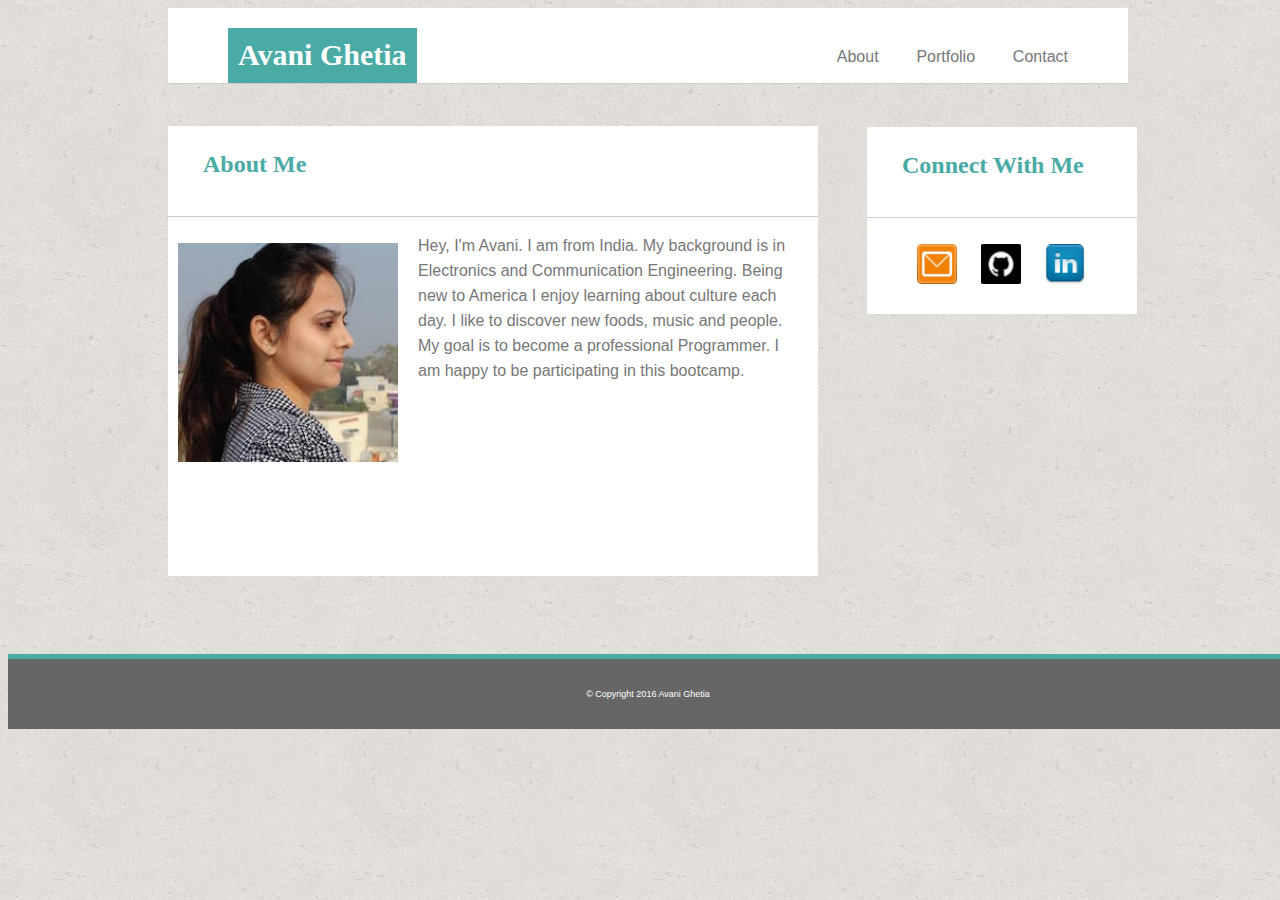
<file: assignment1/index.html>
<!DOCTYPE html>
<html>
<head>
	<title>Porofile</title>
	<meta name="viewport" content="width=device-width, initial-scale=1.0">
	<link rel="stylesheet" type="text/css" hret="assets/css/reset.css">
	<link rel="stylesheet" type="text/css" href="assets/css/style.css">
</head>
<body>
	<div class="container">
		<header>
			<h1>Avani Ghetia</h1>
			<nav>
				<a href="#">About</a>&nbsp; &nbsp;
				<a href="portfolio.html">Portfolio</a>&nbsp; &nbsp;
				<a href="contact.html">Contact</a>
			</nav>
		</header>
	</div>
	<div class="container">
		<section class="main">
			<div class="Paragraph">
				<header class="hd2">
					<h2>About Me</h2>
				</header>
				<content>
					<img class="image" src="assets/images/avani_n.jpg">
					<p>Hey, I'm Avani. I am from India. My background is in Electronics and Communication Engineering. Being new to America I enjoy learning about culture each day. I like to discover new foods, music and people. My goal is to become a professional Programmer. I am happy to be participating in this bootcamp.</p>
				</content>
			</div>
		</div>
	<div class="container">
			<div class="social">
				<header class="hd2">
					<h2>Connect With Me</h2>
				</header>
				<ul>
					<a href="mailto:avaniipatels5@gmail.com"><img  class="sos" src="assets/images/a_email.png"></a>
					<a href="https://github.com"><img  class="sos" src="assets/images/a_github.png"></a>
					<a href="https://linkdin.png"><img  class="sos" src="assets/images/a_linkedin.png"></a>
				</ul>
			</div>
	</div>
</section>
<footer>
	<div class="end">
		&copy; Copyright 2016 Avani Ghetia
	</div>
</footer>
</div>
</body>
</html>
</file>
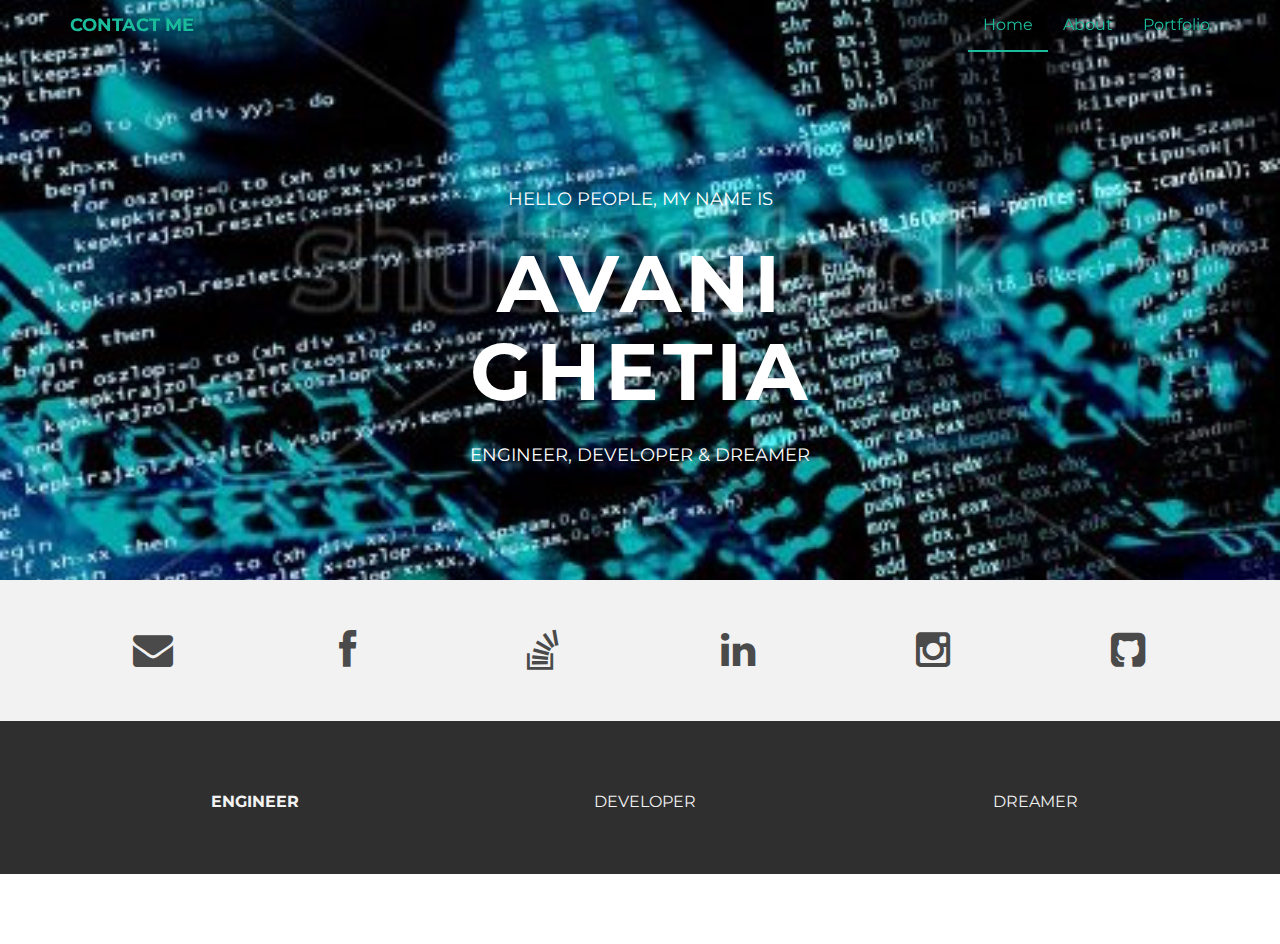
<file: assignment2/index.html>
<!DOCTYPE html>
<html>

<head>
    <meta name="viewport" content="width=device-width, initial-scale=1">
    <title>Profile</title>
    <link href="assets/css/bootstrap.css" rel="stylesheet">
    <link href="assets/css/style.css" rel="stylesheet">
    <link href="assets/css/font-awesome.min.css" rel="stylesheet">
</head>

<body>
    <div class="navbar navbar-default navbar-fixed-top">
        <div class="container">
            <a class="navbar-brand" href="contact.html">CONTACT ME</a>
            <div class="navbar-collapse collapse">
                <ul class="nav navbar-nav navbar-right">
                    <li class="active"><a href="index.html">Home</a></li>
                    <li><a href="about.html">About</a></li>
                    <li><a href="Profile.html#works">Portfolio</a></li>
                </ul>
            </div>
        </div>
    </div>
    <div id="headerwrap">
        <div class="container">
            <div class="row">
                <div class="col-lg-6 col-lg-offset-3">
                    <h4>HELLO PEOPLE, MY NAME IS</h4>
                    <h1>AVANI GHETIA</h1>
                    <h4>ENGINEER, DEVELOPER & DREAMER</h4>
                </div>
            </div>
        </div>
    </div>
    <div id="social">
        <div class="container">
            <div class="row centered">
                <div class="col-lg-2">
                  <a href="mailto:avaniipatels5@gmail.com"><i class="fa fa-envelope"></i></a>
                </div>
                <div class="col-lg-2">
                  <a href="https://www.facebook.com/avani.butani"><i class="fa fa-facebook"></i></a>
                </div>
                <div class="col-lg-2">
                  <a href="http://stackoverflow.com/users/7154726/avani"><i class="fa fa-stack-overflow"></i></a>
                </div>
                <div class="col-lg-2">
                  <a href="https://www.linkedin.com/in/avani-ghetia-2a2614116"><i class="fa fa-linkedin"></i></a>
                </div>
                <div class="col-lg-2">
                  <a href="https://www.instagram.com/avani_ptl/"><i class="fa fa-instagram"></i></a>
                </div>
                <div class="col-lg-2">
                  <a href="https://github.com/avani19"><i class="fa fa-github-square"></i></a>
                </div>
            </div>
        </div>
    </div>
    <div id="footerwrap">
        <div class="container">
            <div class="row centered">
                <div class="col-lg-4">
                    <p><b>ENGINEER</b></p>
                </div>
                <div class="col-lg-4">
                    <p>DEVELOPER</p>
                </div>
                <div class="col-lg-4">
                    <p>DREAMER</p>
                </div>
            </div>
        </div>
    </div>
</body>

</html>
</file>
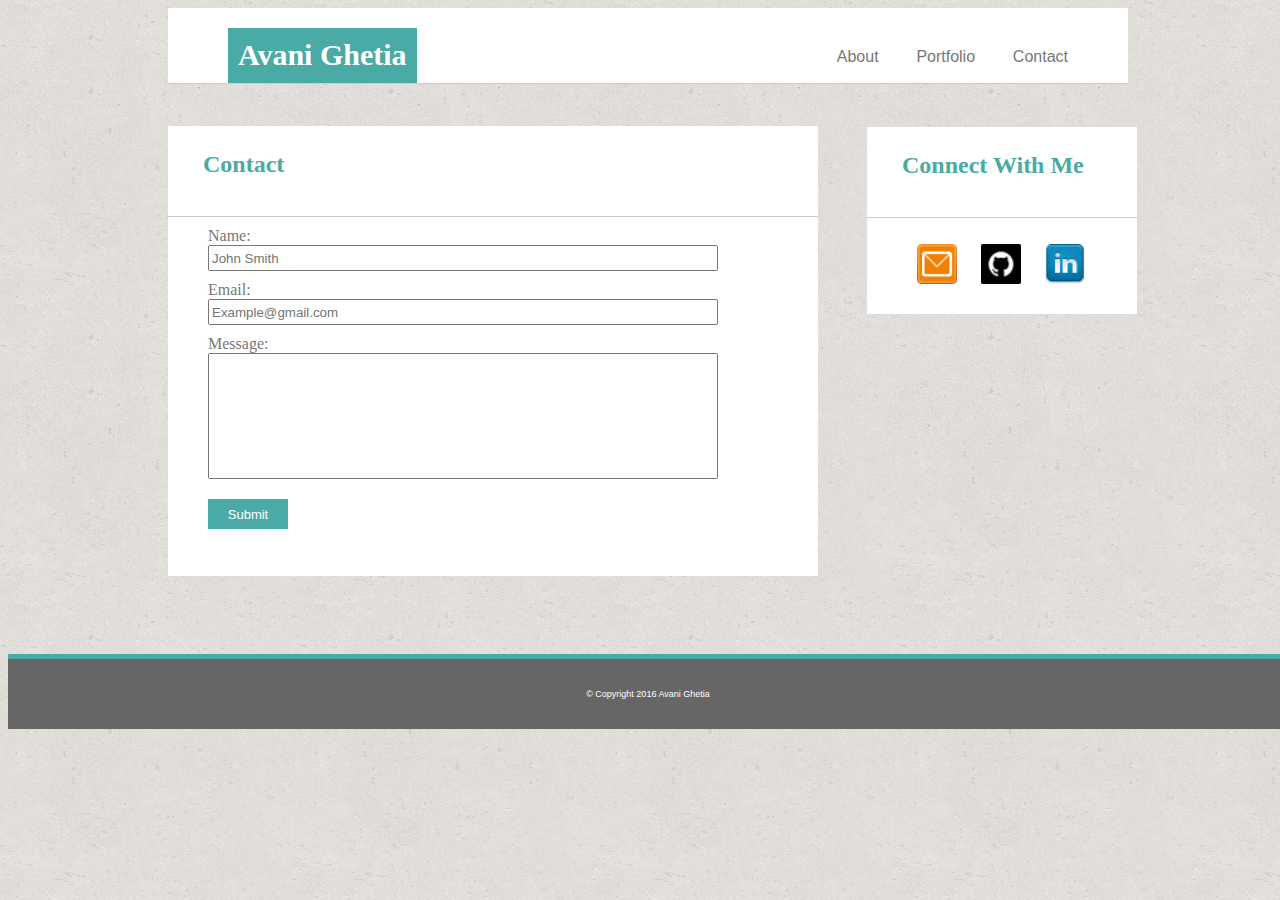
<file: assignment1/contact.html>
<!DOCTYPE html>
<html>
<head>
	<title>Contact</title>
	<link rel="stylesheet" type="text/css" href="assets/css/style.css">
	<link rel="stylesheet" type="text/css" hret="assets/css/reset.css">
</head>
<body>
	<div class="container">
		<header>
			<h1>Avani Ghetia</h1>
			<nav>
				<a href="index.html">About</a>&nbsp; &nbsp;
				<a href="portfolio.html">Portfolio</a>&nbsp; &nbsp;
				<a href="#">Contact</a>
			</nav>
		</header>
	</div>

	<div class="container">
		<section class="main">
			<div class="Paragraph">
			<header class="hd2">
				<h2>Contact</h2>
			</header>
			<content>
				<from>
					<div class="n">
						Name: <br>
						<input type="text" id="first" name="firstname" placeholder="John Smith"><br>
					</div>
					<div class="e">
						Email:<br>
						<input type="link" id="second" name="emailadress" placeholder="Example@gmail.com"><br>
					</div>
					<div class="m">
						Message:<br>
						<input type="text" id="last" name="message"><br>
					</div>
					<input class="submit-button" type="submit" name="op" placeholder="Submit">
				</from>
			</content>
			</div>
		</section>
	</div>
<div class="container">
	<content>
		<div class="social">
			<header class="hd2">
				<h2>Connect With Me</h2>
			</header>
			<ul>
				<a href="mailto:avaniipatels5@gmail.com"><img  class="sos" src="assets/images/a_email.png"></a>
				<a href="https://github.com"><img  class="sos" src="assets/images/a_github.png"></a>
				<a href="https://linkdin.png"><img class="sos" src="assets/images/a_linkedin.png"></a>
			</ul>
		</div>
	</content>
</div>
<footer>
	<div class="end">
		&copy; Copyright 2016 Avani Ghetia
	</div>
</footer>
</body>
</html>
</file>
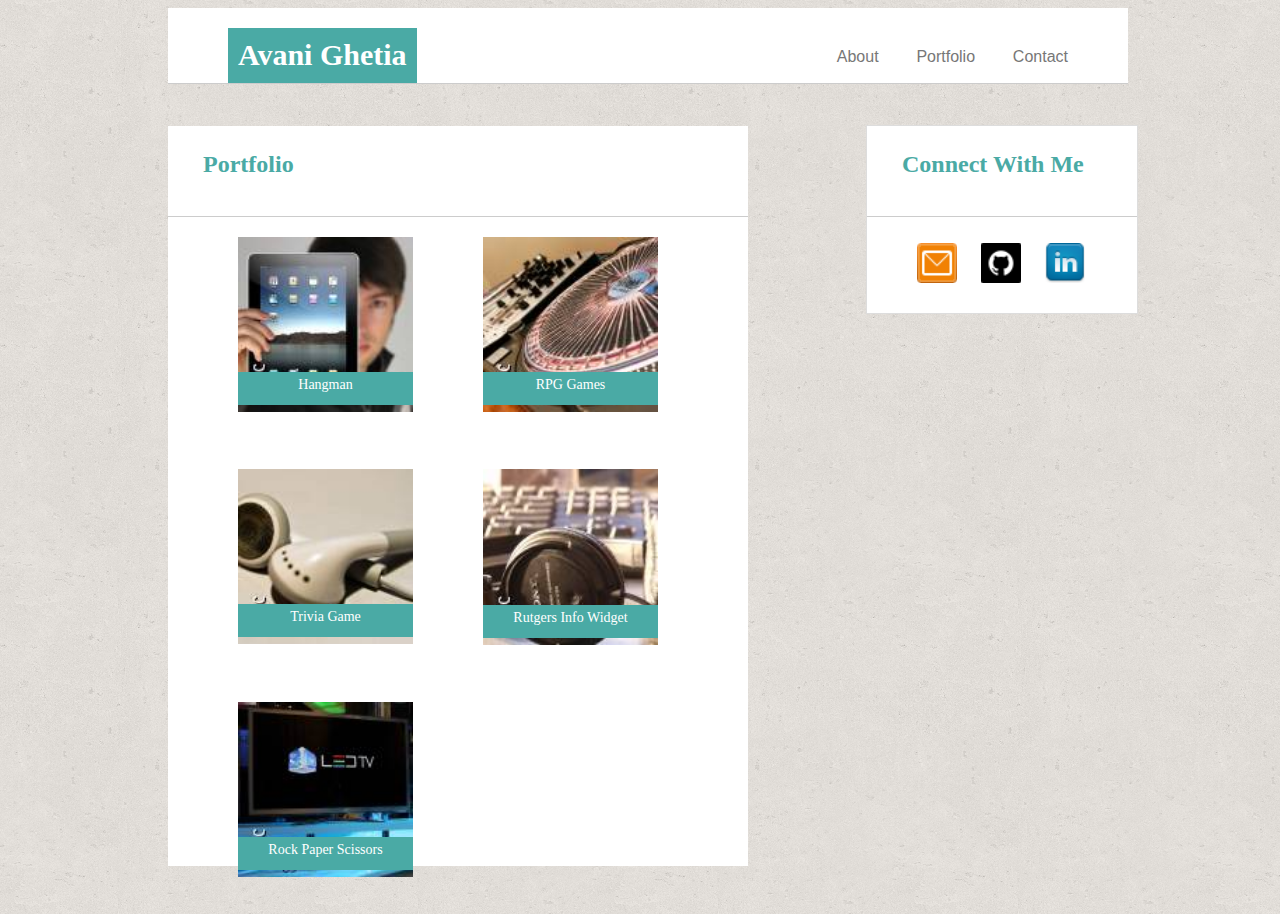
<file: assignment1/portfolio.html>
<!DOCTYPE html>
<html>
<head>
	<title>Porofile</title>
	<link rel="stylesheet" type="text/css" href="assets/css/style.css">
	<link rel="stylesheet" type="text/css" hret="assets/css/reset.css">
</head>
<body>
	<div class="container">
		<header>
			<h1>Avani Ghetia</h1>
			<nav>
				<a href="index.html">About</a>&nbsp; &nbsp;
				<a href="#">Portfolio</a>&nbsp; &nbsp;
				<a href="contact.html">Contact</a>
			</nav>
		</header>
	</div>
	<div class="container">
		<section class="amain">
			<div class="Paragraph">
				<header class="hd2">
					<h2>Portfolio</h2>
				</header>
				<content>
					<div class="Finalprof">	
						<div class="prof1">
							<img src="assets/images/download.jpeg" alt="Por Image" />
							<div class="t1">Hangman</div>
						</div>
						<div class="prof2">
							<img src="assets/images/RPG Games.jpeg" />
							<div class="t1">RPG Games</div>
						</div>
						<div class="prof3">
							<img src="assets/images/Trivia Game.jpeg" />
							<div class="t1">Trivia Game</div>
						</div>
						<div class="prof4">	
							<img src="assets/images/Rutgers Info Widget.jpeg" />
							<div class="t1">Rutgers Info Widget</div>
						</div>						
						<div class="prof5">		
							<img src="assets/images/Rock Paper Scissors.jpeg"/>
							<div class="t1">Rock Paper Scissors</div>
						</div>					
					</div>
				</content>
			</div>
		</section>
	</div>
<content>
	<div class="asocial">
		<header class="hd2">
			<h2>Connect With Me</h2>
		</header>
		<ul>
			<a href="mailto:avaniipatels5@gmail.com"><img class="sos" src="assets/images/a_email.png"></a>
			<a href="https://github.com"><img class="sos" src="assets/images/a_github.png"></a>
			<a href="https://linkdin.png"><img class="sos" src="assets/images/a_linkedin.png"></a>
		</ul>
	</div>
</content>
</body>
</html>
</file>
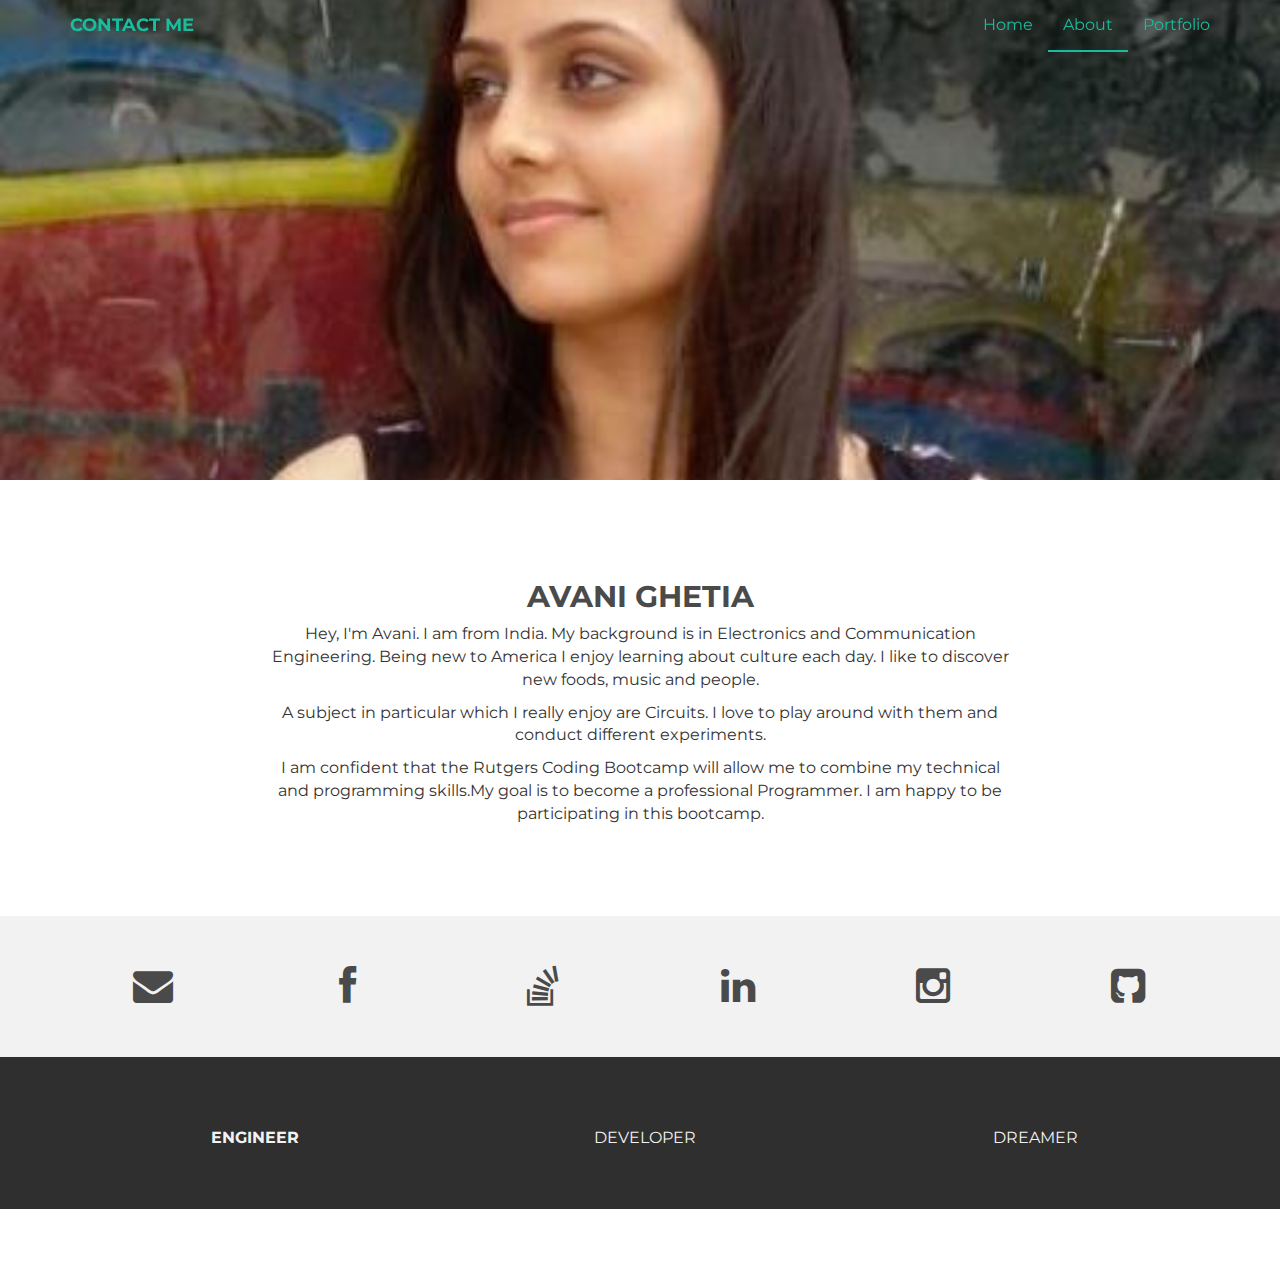
<file: assignment2/about.html>
<!DOCTYPE html>
<html>

<head>
    <meta name="viewport" content="width=device-width, initial-scale=1">
    <title>Bootstrap Profile</title>
    <link href="assets/css/bootstrap.css" rel="stylesheet">
    <link href="assets/css/style.css" rel="stylesheet">
    <link href="assets/css/font-awesome.min.css" rel="stylesheet">
</head>

<body>
    <div class="navbar navbar-default navbar-fixed-top" role="navigation">
        <div class="container">
            <a class="navbar-brand" href="contact.html">CONTACT ME</a>
            <div class="navbar-collapse collapse">
                <ul class="nav navbar-nav navbar-right">
                    <li><a href="index.html">Home</a></li>
                    <li class="active"><a href="about.html">About</a></li>
                    <li><a href="Profile.html">Portfolio</a></li>
                </ul>
            </div>
        </div>
    </div>
    <div id="aboutwrap">
        <div class="container">
            <div class="row">
                <div class="col-lg-6 col-lg-offset-3">
                </div>
            </div>
        </div>
    </div>
    <div class="container">
        <div class="row centered mt mb">
            <div class="col-lg-8 col-lg-offset-2">
                <h2>AVANI GHETIA</h2>
                <p>Hey, I'm Avani. I am from India. My background is in Electronics and Communication Engineering. Being new to America I enjoy learning about culture each day. I like to discover new foods, music and people.</p>
                <p>A subject in particular which I really enjoy are Circuits. I love to play around with them and conduct different experiments.</p>
                <p>I am confident that the Rutgers Coding Bootcamp will allow me to combine my technical and programming skills.My goal is to become a professional Programmer. I am happy to be participating in this bootcamp.</p>
            </div>
        </div>
    </div>
    <div id="social">
        <div class="container">
            <div class="row centered">
                <div class="col-lg-2">
                  <a href="mailto:avaniipatels5@gmail.com"><i class="fa fa-envelope"></i></a>
                </div>
                <div class="col-lg-2">
                  <a href="https://www.facebook.com/avani.butani"><i class="fa fa-facebook"></i></a>
                </div>
                <div class="col-lg-2">
                  <a href="http://stackoverflow.com/users/7154726/avani"><i class="fa fa-stack-overflow"></i></a>
                </div>
                <div class="col-lg-2">
                  <a href="https://www.linkedin.com/in/avani-ghetia-2a2614116"><i class="fa fa-linkedin"></i></a>
                </div>
                <div class="col-lg-2">
                  <a href="https://www.instagram.com/avani_ptl/"><i class="fa fa-instagram"></i></a>
                </div>
                <div class="col-lg-2">
                  <a href="https://github.com/avani19"><i class="fa fa-github-square"></i></a>
                </div>
            </div>
        </div>
    </div>
    <div id="footerwrap">
        <div class="container">
            <div class="row centered">
                <div class="col-lg-4">
                    <p><b>ENGINEER</b></p>
                </div>
                <div class="col-lg-4">
                    <p>DEVELOPER</p>
                </div>
                <div class="col-lg-4">
                    <p>DREAMER</p>
                </div>
            </div>
        </div>
    </div>
</body>

</html>
</file>
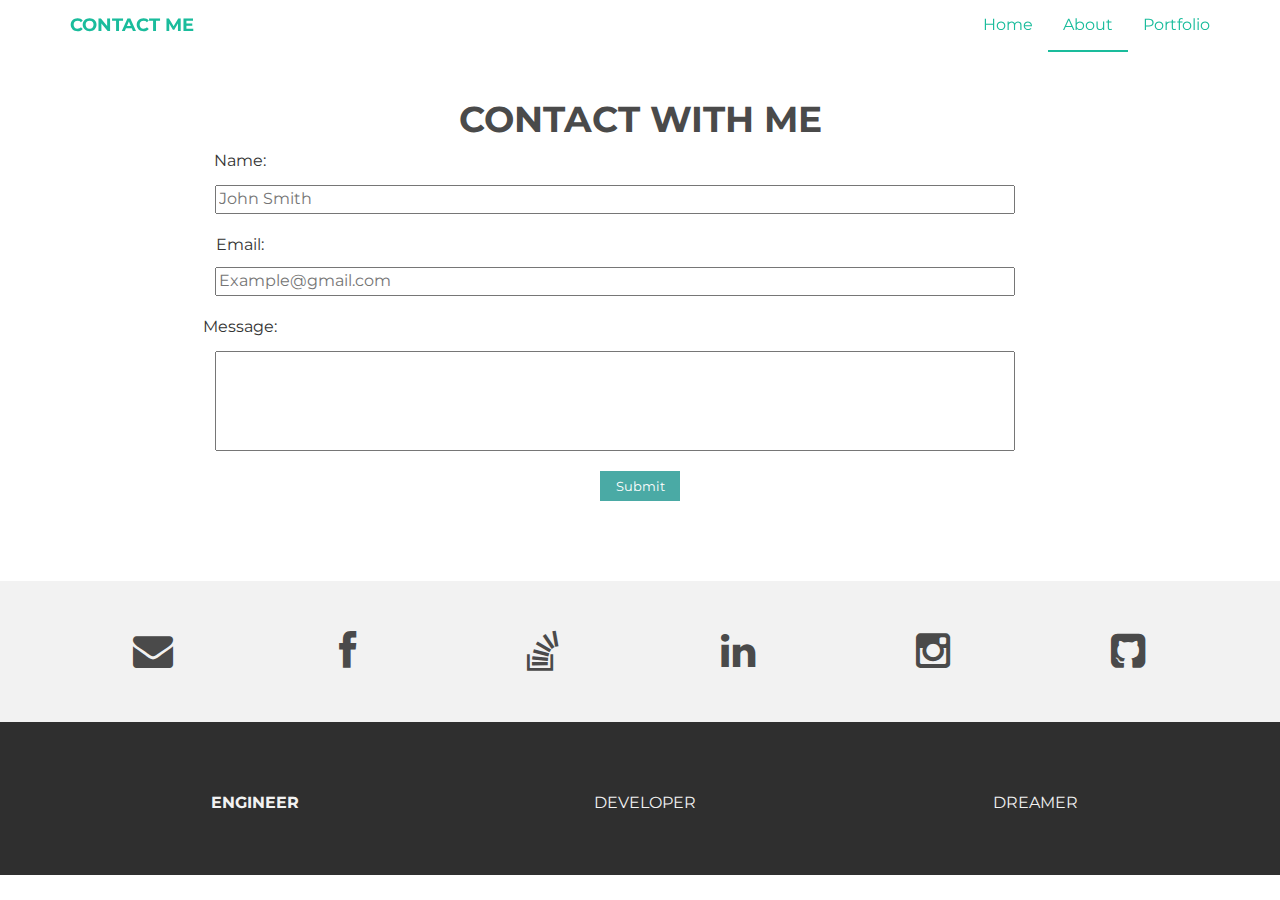
<file: assignment2/contact.html>
<!DOCTYPE html>
<html>

<head>
    <meta name="viewport" content="width=device-width, initial-scale=1">
    <title>Bootstrap Profile</title>
    <link href="assets/css/bootstrap.css" rel="stylesheet">
    <link href="assets/css/style.css" rel="stylesheet">
    <link href="assets/css/font-awesome.min.css" rel="stylesheet">
</head>

<body>
    <div class="navbar navbar-default navbar-fixed-top" role="navigation">
        <div class="container">
            <a class="navbar-brand" href="index.html">CONTACT ME</a>
            <div class="navbar-collapse collapse">
                <ul class="nav navbar-nav navbar-right">
                    <li><a href="index.html">Home</a></li>
                    <li class="active"><a href="about.html">About</a></li>
                    <li><a href="Profile.html">Portfolio</a></li>
                </ul>
            </div>
        </div>
    </div>
    <div class="container">
        <div class="row centered mt mb">
            <h1>CONTACT WITH ME</h1>
            <from>
                <div class="n">
                    <div class="new">Name:</div>
                    <br>
                    <input type="text" id="first" name="firstname" placeholder="John Smith">
                    <br>
                </div>
                <div class="e">
                    <div class="new">Email:</div>
                    <br>
                    <input type="link" id="second" name="emailadress" placeholder="Example@gmail.com">
                    <br>
                </div>
                <div class="m">
                    <div class="new">Message:</div>
                    <br>
                    <input type="text" id="last" name="message">
                    <br>
                </div>
                <input class="submit-button1" type="submit" name="op" placeholder="Submit" href="mailto:avaniipatels5@gmail.com">
            </from>
        </div>
    </div>
    <div id="social">
        <div class="container">
            <div class="row centered">
                <div class="col-lg-2">
                  <a href="mailto:avaniipatels5@gmail.com"><i class="fa fa-envelope"></i></a>
                </div>
                <div class="col-lg-2">
                  <a href="https://www.facebook.com/avani.butani"><i class="fa fa-facebook"></i></a>
                </div>
                <div class="col-lg-2">
                  <a href="http://stackoverflow.com/users/7154726/avani"><i class="fa fa-stack-overflow"></i></a>
                </div>
                <div class="col-lg-2">
                  <a href="https://www.linkedin.com/in/avani-ghetia-2a2614116"><i class="fa fa-linkedin"></i></a>
                </div>
                <div class="col-lg-2">
                  <a href="https://www.instagram.com/avani_ptl/"><i class="fa fa-instagram"></i></a>
                </div>
                <div class="col-lg-2">
                  <a href="https://github.com/avani19"><i class="fa fa-github-square"></i></a>
                </div>
            </div>
        </div>
    </div>
    <div id="footerwrap">
        <div class="container">
            <div class="row centered">
                <div class="col-lg-4">
                    <p><b>ENGINEER</b></p>
                </div>
                <div class="col-lg-4">
                    <p>DEVELOPER</p>
                </div>
                <div class="col-lg-4">
                    <p>DREAMER</p>
                </div>
            </div>
        </div>
    </div>
</body>

</html>
</file>
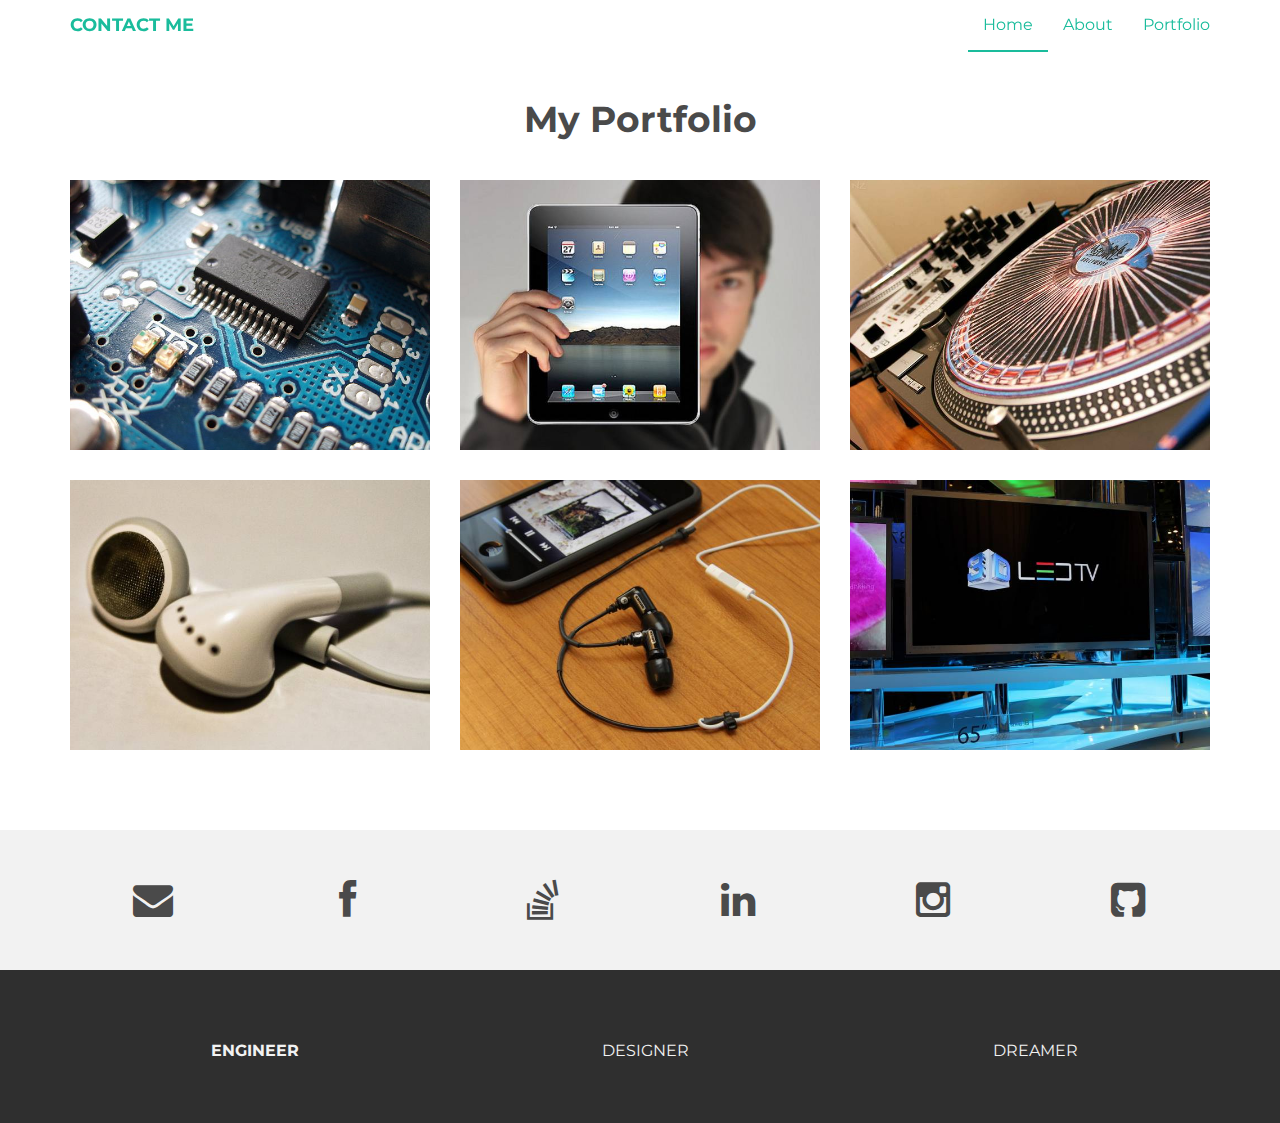
<file: assignment2/Profile.html>
<!DOCTYPE html>
<html>

<head>
    <meta name="viewport" content="width=device-width, initial-scale=1">
    <title>Bootstrap Profile</title>
    <link href="assets/css/bootstrap.css" rel="stylesheet">
    <link href="assets/css/style.css" rel="stylesheet">
    <link href="assets/css/font-awesome.min.css" rel="stylesheet">
</head>

<body>
    <div class="navbar navbar-default navbar-fixed-top" role="navigation">
        <div class="container">
            <a class="navbar-brand" href="contact.html">CONTACT ME</a>
            <div class="navbar-collapse collapse">
                <ul class="nav navbar-nav navbar-right">
                    <li class="active"><a href="index.html">Home</a></li>
                    <li><a href="about.html">About</a></li>
                    <li><a href="#works">Portfolio</a></li>
                </ul>
            </div>
        </div>
    </div>
    <section id="works"></section>
    <div class="container">
        <div class="row centered mt mb">
            <h1>My Portfolio</h1>
            <div class="col-lg-4 col-md-4 col-sm-4 gallery">
              <a href="#"><img src="assets/img/prof.jpg" class="img-responsive"></a>
            </div>
            <div class="col-lg-4 col-md-4 col-sm-4 gallery">
              <a href="profile.html"><img src="assets/img/prof2.jpg" class="img-responsive"></a>
            </div>
            <div class="col-lg-4 col-md-4 col-sm-4 gallery">
              <a href="profile.html"><img src="assets/img/prof3.jpg" class="img-responsive"></a>
            </div>
            <div class="col-lg-4 col-md-4 col-sm-4 gallery">
              <a href="profile.html"><img src="assets/img/prof4.jpg" class="img-responsive"></a>
            </div>
            <div class="col-lg-4 col-md-4 col-sm-4 gallery">
              <a href="profile.html"><img src="assets/img/prof5.jpg" class="img-responsive"></a>
            </div>
            <div class="col-lg-4 col-md-4 col-sm-4 gallery">
              <a href="profile.html"><img src="assets/img/prof6.jpg" class="img-responsive"></a>
            </div>
        </div>
    </div>
    <div id="social">
        <div class="container">
            <div class="row centered">
                <div class="col-lg-2">
                  <a href="mailto:avaniipatels5@gmail.com"><i class="fa fa-envelope"></i></a>
                </div>
                <div class="col-lg-2">
                  <a href="https://www.facebook.com/avani.butani"><i class="fa fa-facebook"></i></a>
                </div>
                <div class="col-lg-2">
                  <a href="http://stackoverflow.com/users/7154726/avani"><i class="fa fa-stack-overflow"></i></a>
                </div>
                <div class="col-lg-2">
                  <a href="https://www.linkedin.com/in/avani-ghetia-2a2614116"><i class="fa fa-linkedin"></i></a>
                </div>
                <div class="col-lg-2">
                  <a href="https://www.instagram.com/avani_ptl/"><i class="fa fa-instagram"></i></a>
                </div>
                <div class="col-lg-2">
                  <a href="https://github.com/avani19"><i class="fa fa-github-square"></i></a>
                </div>
            </div>
        </div>
    </div>
    <div id="footerwrap">
        <div class="container">
            <div class="row centered">
                <div class="col-lg-4">
                    <p><b>ENGINEER</b></p>
                </div>
                <div class="col-lg-4">
                    <p>DESIGNER</p>
                </div>
                <div class="col-lg-4">
                    <p>DREAMER</p>
                </div>
            </div>
        </div>
    </div>
</body>

</html>
</file>
<file: assignment1/assets/css/style.css>
body{
	width: 100%;
	height: 100%;
	background-color: #ffffff;
	background-image: url('../images/cork-wallet.png');
}

.container{
	max-width:960px;
	margin: auto;
}
header{
	position: static;
	border-bottom: 1px solid #cccccc;
	height: 75px;
	background-color: #ffffff;
}
header h1{
	background-color: #4aaaa5;
	float: left;
	padding: 10px;
	margin-left: 60px;
	color: #ffffff;
	font-family: 'Georgia', Times, Times new Roman, Serif;
	font-size: 30px;
	height: 35px;
}
.hd2{
	position: static;
	border-bottom: 1px solid #cccccc;
	height: 90px;
	background-color: #ffffff;
}
nav{
	float: right;
	font-family: 'Arial', 'Helvetica Neue', Helvetica, sans-serif;
	margin-left: 10px;
	padding: 50px;
	display: inline-block;
	font-color: #777777;
	margin-top: -20px;
}
a:link{ 
	color: #777777;
	text-decoration: none;
	position: static;
}
a:hover{color: hotpink;}
section{
	clear: both;
	background-color: #ffffff;
	/*margin-left: 6px;*/
	width: 650px;
	height: 450px;
	margin-bottom: 20px;
}

.image{
	width: 220px;
	float: left;
	display: block;
	padding: 10px;
	margin-right: 10px;
}
p{
	color: #777777;
	font-family: 'Arial', 'Helvetica Neue', Helvetica, sans-serif;
	line-height: 25px;
	/*float: right;*/
	display: block;
	margin-right: 15px;
}
header h2{
	color: #4aaaa5;
	display: inline-block;
	font-family: 'Georgia', Times, Times New Roman, Serif;
	margin-left: 35px;
	margin-top: 25px;
	padding: 20px
	font-size: 12px;
	/*margin-bottom: 10px;*/
}
.paragraph{
	float: left;
	width: 650px;
	border: 1px solid #dddddd;
	background-color: #ffffff;
	/*margin: 2px 0 20px 20px;*/
	padding: 20px;
	margin-left: 10px;
	display: inline-block;
}
.social{

	background-color: #ffffff;
	/*margin-top: 2px;*/
	border: 1px solid #dddddd;
	/*padding: 15px 15px 15px 15px;*/
	width: 270px;
	/*float: right;*/
	float: left;
	margin-top: -470px;
	margin-left: 698px;
	/*margin: 20px 20px 20px 20px;*/
	/*height: 100px;*/
}

a{
	padding:10px;
	display: inline-block;
}
footer{
	width: 100%;
	/*clear: both;*/
	margin-top: 78px;
	height: 70px;
	background-color: #666666;
	border-top: 5px solid #4aaaa5;
}
.end{
	text-align: center;
	font-size: 9px;
	font-family: 'Arial', 'Helvetica Neue', Helvetica, sans-serif;
	margin-top: 30px;
	color: #ffffff;
}
#first{
	width: 85%;
	height: 20px;
}
#second{
	width: 85%;
	height: 20px;
}
#last{
	width: 85%;
	height: 120px;
}
.n{
	margin-left: 40px;
	margin-top: 10px;
	margin-right: 20px;
	margin-bottom: 10px;
	color: #777777;
}
.e{
	margin-left: 40px;
	margin-top: 10px;
	margin-right: 20px;
	margin-bottom: 10px;
	color: #777777;
}
.m{
	margin-left: 40px;
	margin-top: 10px;
	margin-right: 20px;
	margin-bottom: 10px;
	color: #777777;
}
.submit-button{
	color: #ffffff;
	margin-left: 40px;
	margin-top: 10px;
	margin-right: 20px;
	margin-bottom: 10px;
	background-color: #4aaaa5;
	width: 80px;
	height: 30px;
	border: none;
	font-size: 13px;
}
submit-button:Hover{color: hotpink;}
.t1{
	color: #ffffff;
	background-color: #4aaaa5;
	border: none;
	position: relative;
	bottom: 44px;
	width: 165px;
 /*(T, R, B, L )*/
	padding: 5px;
	height: 23px;
	text-align: center;
	font-size: 14px;
}
.prof1, .prof3, .prof5, .prof2, .prof4 {
	float: left;
	margin-top: 20px;
	margin-left: 70px;
	/*display: inline;
	margin: 20px;
	width: 250px;
	color: #ffffff;*/
}
img{width: 175px;}
.asocial{

	background-color: #ffffff;
	/*margin-top: 2px;*/
	border: 1px solid #dddddd;
	/*padding: 15px 15px 15px 15px;*/
	width: 270px;
	/*float: right;*/
	position: absolute;
	top:125px;
	right: 142px;
	/*float: left;*/
}
.amain{
	height: 740px;
	width: 580px;
}
.sos{width: 40px;}
@media screen and (max-width: 980px){
	/*.container{ width: 200px; }*/

	.main{
		width: 400px;
		height: 767px;
		margin-left: 58px;
	}
	.hd2{
		height: 70px;
	}
	header h2{
		font-size: 20px;
	}
	.image{
		width: 300px;
		margin-left: 25px;
	}
	.paragraph{width:352px; height:482px;}
	p{
		margin-left: 20px;
		line-height: 40px;
	}
	h2{
		font-size: 20px;
		margin-left: 24px;
		margin-top: 27px;
	}
	.sos{
		width: 30px;
	}
	.social{
		width: 220px;
		height: 155px;
		margin-left: 522px;
		margin-top: -783px; 
	}
	.amain{
		width: 338px;
		height: 1480px;
		margin-left: 50px;
	}
	img{
		width: 230px;
		margin-bottom: -20px;
	}
	.t1{
		width: 220px;
		height: 30px;
		font-size: 20px;
	}
	.asocial{
		width: 220px;
		height: 155px;
		margin-left: 300px;
		margin-right: -50px;

	}
}
@media screen and (max-width: 768px){
	nav{
		margin-left: 252px;
		margin-top: -112px;
	}
	.main{
		width: 555px;
		height: 443px;
		margin-left: 38px;
	}
	.image{
	width: 220px;
	float: left;
	display: block;
	padding: 10px;
	margin-right: 10px;
	}
	p{
		line-height: 36px;
	}
	.social{
		margin-right: -133px;
		margin-left: 314px;
		width: 556px;
		height: 180px;
		
	}
	.sos{
		width: 50px;
	}

	footer{
		margin-top: 210px;
	}
	.amain{
	height: 750px;
	width: 539px;
	}

	img {
		width: 207px;
		margin-bottom: -28px;
	}
	.prof1, .prof2, .prof3, .prof4, .prof5 {
		margin-top: 6px;
		margin-left: 28px;
	}
	.t1{
		width: 197px;
		font-size: 18px;
	}
	.asocial{
		margin-top: 762px;
		margin-right: -133px;
		margin-left: 314px;
		width: 537px;

	}
}
@media screen and (max-width: 640px){
	header{
		height: 119px;
		width: 630px;
	}
	nav{
		margin-top: -68px;
		
	}
	header h1{
		margin-top: 0px;
		margin-left: 0px;
		width: 609px;
		height: 41px;
		text-align: center;
	}
	.main{
		margin-left: 5px;
		width: 600px;
		margin-top: 30px;
		height: 700px;
	}
	.hd2{
		width: 600px;
	}
	
	header h2{
		font-size: 40px;
	}
	.image{
		width: 500px;
		height: 400px;
		margin-left: 40px;
		margin-bottom: 10px;
	}
	p{
		width: 547px;
		padding-top: 20px;
		margin-left: 53px;
	}
	.social{
		margin-top: 0px;
		width: 600px;
		margin-left: 0px;
	}
	#first{
		width: 99%;
	}
	#second{
		width: 99%;
	}
	#last{
		width: 99%;
		height: 300px;
	}
	.amain{
		width: 600px;
		margin-left: 5px;
		height: 2280px;
	}
	img{
		width: 400px;
		margin-left: 70px;
	}
	.t1{
		margin-left: 70px;
		width: 390px;
		height: 38px;
		font-size: 26px;
	}
	.asocial{
		width: 600px;
		margin-top: 2330px;
		margin-right: -114px;
		height: 170px;
	}
}
</file>
<file: assignment2/assets/css/style.css>
/*
 * Author: Carlos Alvarez
 * URL: http://Alvarez.is
 *
 * Project Name: NYC Design
 * Version: 1.0
 * Date: 04-20-2014
 * URL: 
 */


/* ==========================================================================
   Base Styles, Bootstrap Modifications & Fonts Import
   ========================================================================== */

@import url(http://fonts.googleapis.com/css?family=Montserrat:400,700);


::-moz-selection {
    background: #f2c2c9;
    color: #a4003a;
    text-shadow: none;
}

::selection {
    background: #16a085;
    color: #a4003a;
    text-shadow: none;
}

/*
 * A better looking default horizontal rule
 */

 hr {
    display: block;
    height: 1px;
    border: 0;
    border-top: 1px solid #ccc;
    margin: 1em 0;
    padding: 0;
}

.centered {
	text-align: center
}

.mt {
	margin-top: 80px;
}

.mb {
	margin-bottom: 80px;
}

/* ==========================================================================
   General styles
   ========================================================================== */


body {
    font-family: 'Montserrat', sans-serif;
    font-weight: 400;
    font-size: 16px;

    -webkit-font-smoothing: antialiased;
    -webkit-overflow-scrolling: touch;
}

h1, h2, h3, h4, h5, h6 {
	font-weight: 700;
    color: #4a4a4a;
}


.navbar-brand {
	font-weight: 700;
}

.navbar-default .navbar-brand {
	color: #1abc9c;
}

.navbar-default {
	background-color: transparent;
	border-color: transparent;
}

.navbar-default .navbar-nav > .active > a, .navbar-default .navbar-nav > .active > a:hover, .navbar-default .navbar-nav > .active > a:focus {
	color: #1abc9c;
	background-color: transparent;
	border-bottom: 2px solid #1abc9c
}

.navbar-default .navbar-nav > li > a {
	color: #1abc9c;
}

/* ==========================================================================
   Wrap Sections
   ========================================================================== */

#headerwrap {
	background: url(../img/header.jpg) no-repeat center top;
	margin-top: -70px;
	padding-top: 250px;
	text-align:center;
	background-attachment: relative;
	background-position: center center;
	min-height: 650px;
	width: 100%;
	
    -webkit-background-size: 100%;
    -moz-background-size: 100%;
    -o-background-size: 100%;
    background-size: 100%;

    -webkit-background-size: cover;
    -moz-background-size: cover;
    -o-background-size: cover;
    background-size: cover;
}

#headerwrap h1 {
	color:#ffffff;
	padding-top: 10px;
	padding-bottom: 20px;
	letter-spacing: 4px;
	font-size: 80px;
	font-weight: bold;
}

#headerwrap h4 {
	font-weight: 400;
	color: #ffffff
}

#social {
	padding-top: 50px;
	padding-bottom: 50px;
	background-color: #f2f2f2;
}

#social i {
	font-size: 40px;
	color: #4a4a4a
}

#social i:hover {
	color: #1abc9c
}

#footerwrap {
	padding-top: 70px;
	padding-bottom: 50px;
	background-color: #2f2f2f;
}

#footerwrap p {
	color: #f2f2f2;
	margin-left: 10px;
}

#workwrap {	
	background: url(../img/work.jpg) no-repeat center top;
	margin-top: -70px;
	padding-top: 250px;
	text-align:center;
	background-attachment: relative;
	background-position: center center;
	min-height: 650px;
	width: 100%;
	
    -webkit-background-size: 100%;
    -moz-background-size: 100%;
    -o-background-size: 100%;
    background-size: 100%;

    -webkit-background-size: cover;
    -moz-background-size: cover;
    -o-background-size: cover;
    background-size: cover;
}

#workwrap h1 {
	color:#ffffff;
	padding-top: 10px;
	padding-bottom: 20px;
	letter-spacing: 4px;
	font-size: 80px;
	font-weight: bold;
}

#workwrap h4 {
	font-weight: 400;
	color: #ffffff
}

#aboutwrap {	
	background: url(../img/aboutme.jpeg) no-repeat center top;
	margin-top: -70px;
	padding-top: 250px;
	text-align:center;
	background-attachment: relative;
	background-position: center center;
	min-height: 550px;
	width: 100%;
	
    -webkit-background-size: 100%;
    -moz-background-size: 100%;
    -o-background-size: 100%;
    background-size: 100%;

    -webkit-background-size: cover;
    -moz-background-size: cover;
    -o-background-size: cover;
    background-size: cover;
}
.new{
	margin-right: 800px;
	margin-bottom: -10px;
}
.e{
	margin-top: 20px;
}
.m{
	margin-top: 20px;
}

#first{
	/*margin-top: -20px;*/
	margin-left: -50px;
	width: 800px;
}
#second{
	margin-top: -20px;
	margin-left: -50px;
	width: 800px;
}
#last{
	/*margin-top: -20px;*/
	margin-left: -50px;
	width: 800px;
	height: 100px;
}
.submit-button1{
	margin-top: 20px;
	background-color: #4aaaa5;
	width: 80px;
	height: 30px;
	border: none;
	font-size: 13px;
	color: #ffffff;
}

/* Gallery */
.gallery {
	margin-top: 30px;
}

.gallery img:hover {
	opacity: 0.4;
}
</file>
